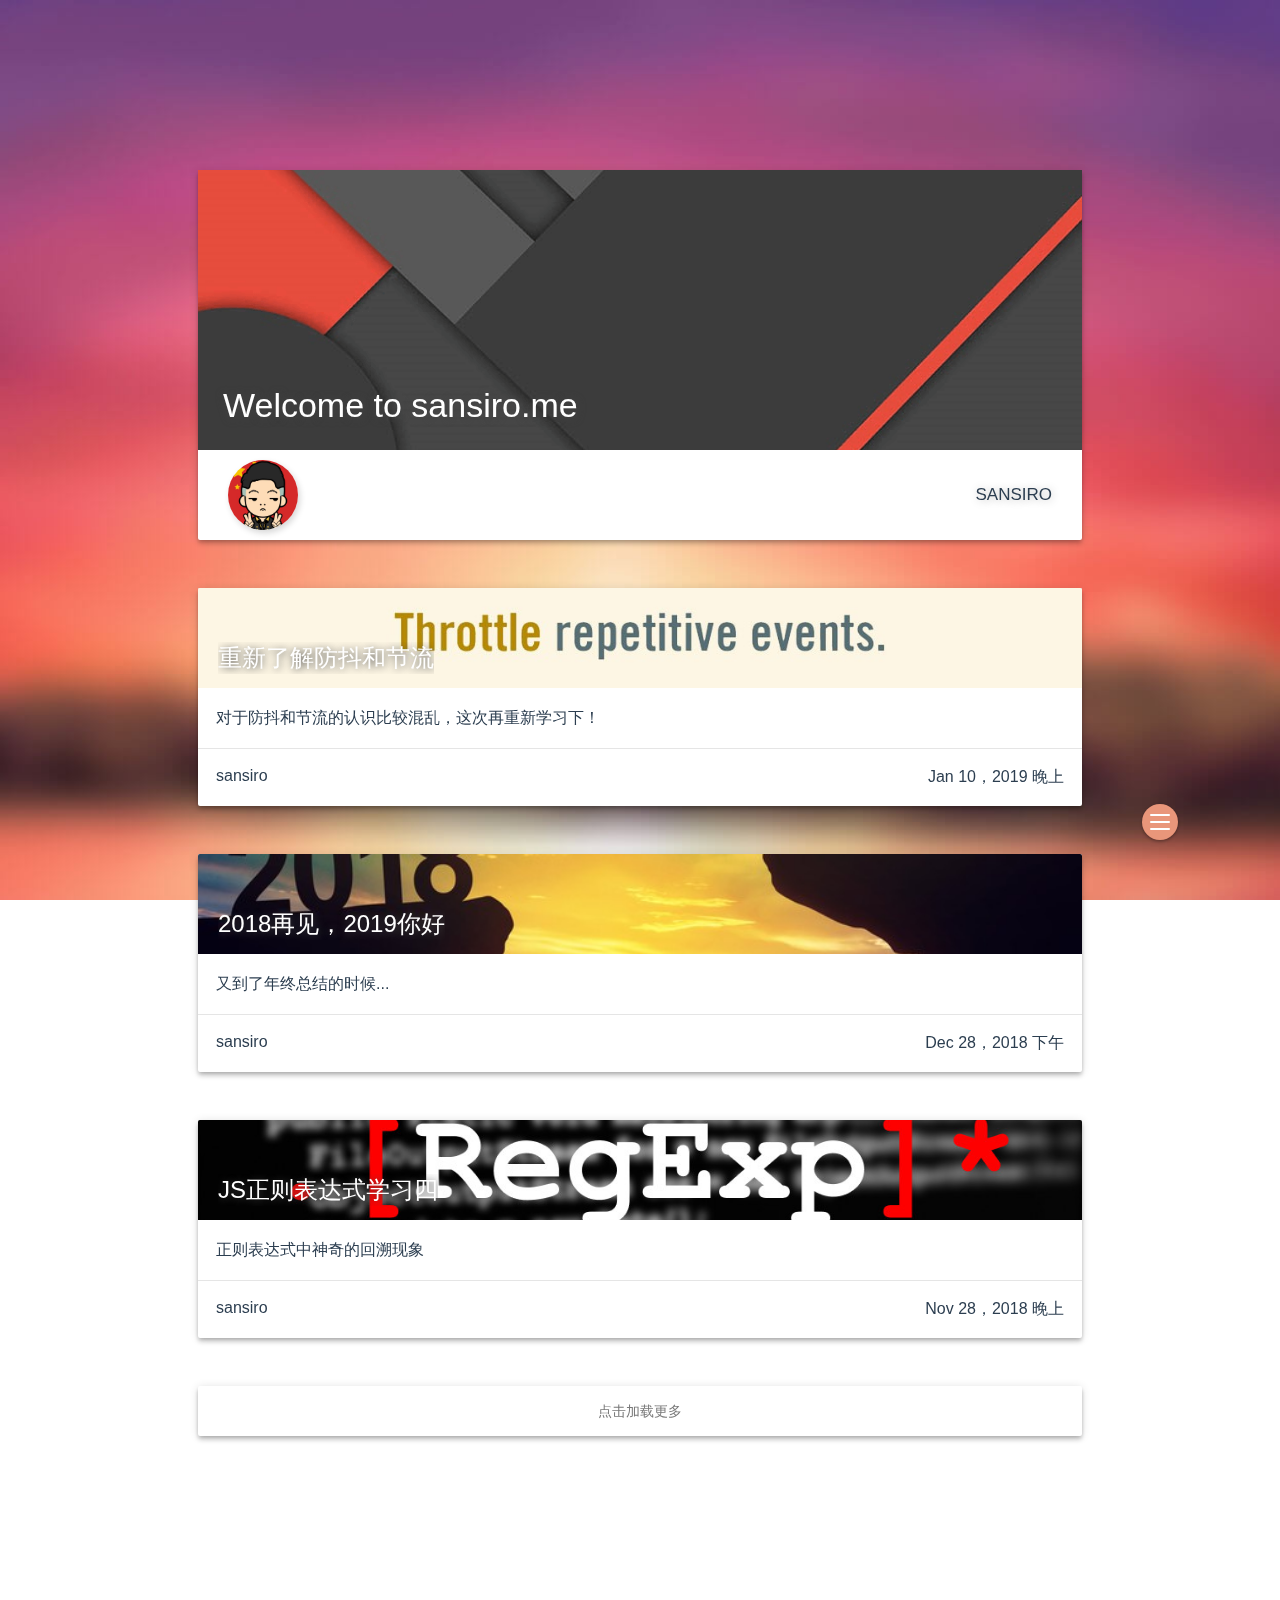
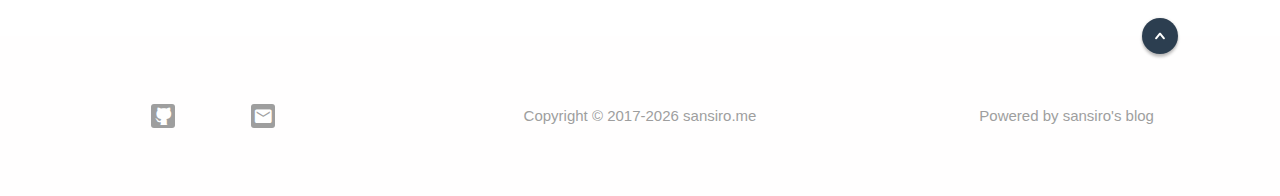
<file: index.html>
<!DOCTYPE html><html lang=en><head><meta charset=utf-8><meta http-equiv=X-UA-Compatible content="IE=edge"><meta name=viewport content="width=device-width,initial-scale=1"><meta name=baidu-site-verification content=703yZEZukM><meta name=keywords content=SANSIRO,SANSIRO.ME,sansiro,sansiro.me,博客,个人博客,圣西罗,我的圣西罗><meta name=description content="SANSIRO.ME --- 是记录个人生活感悟、学习记录、技术文章的一个小站。这里没有华丽的词藻，没有绚丽的文笔，没有‘高大上’的事物。只有纯正的生活感悟、偏执的技术追求、曲折的心路历程......"><link rel=icon href=/default/favicon.ico><title>SANSIRO.ME － 我的圣西罗</title><link href=/css/app.c82c414a.css rel=preload as=style><link href=/js/app.3ac7f754.js rel=preload as=script><link href=/js/chunk-vendors.4224a173.js rel=preload as=script><link href=/css/app.c82c414a.css rel=stylesheet></head><body><noscript><strong>We're sorry but guitar doesn't work properly without JavaScript enabled. Please enable it to continue.</strong></noscript><div id=app></div><script src=/js/chunk-vendors.4224a173.js></script><script src=/js/app.3ac7f754.js></script></body></html>
</file>
